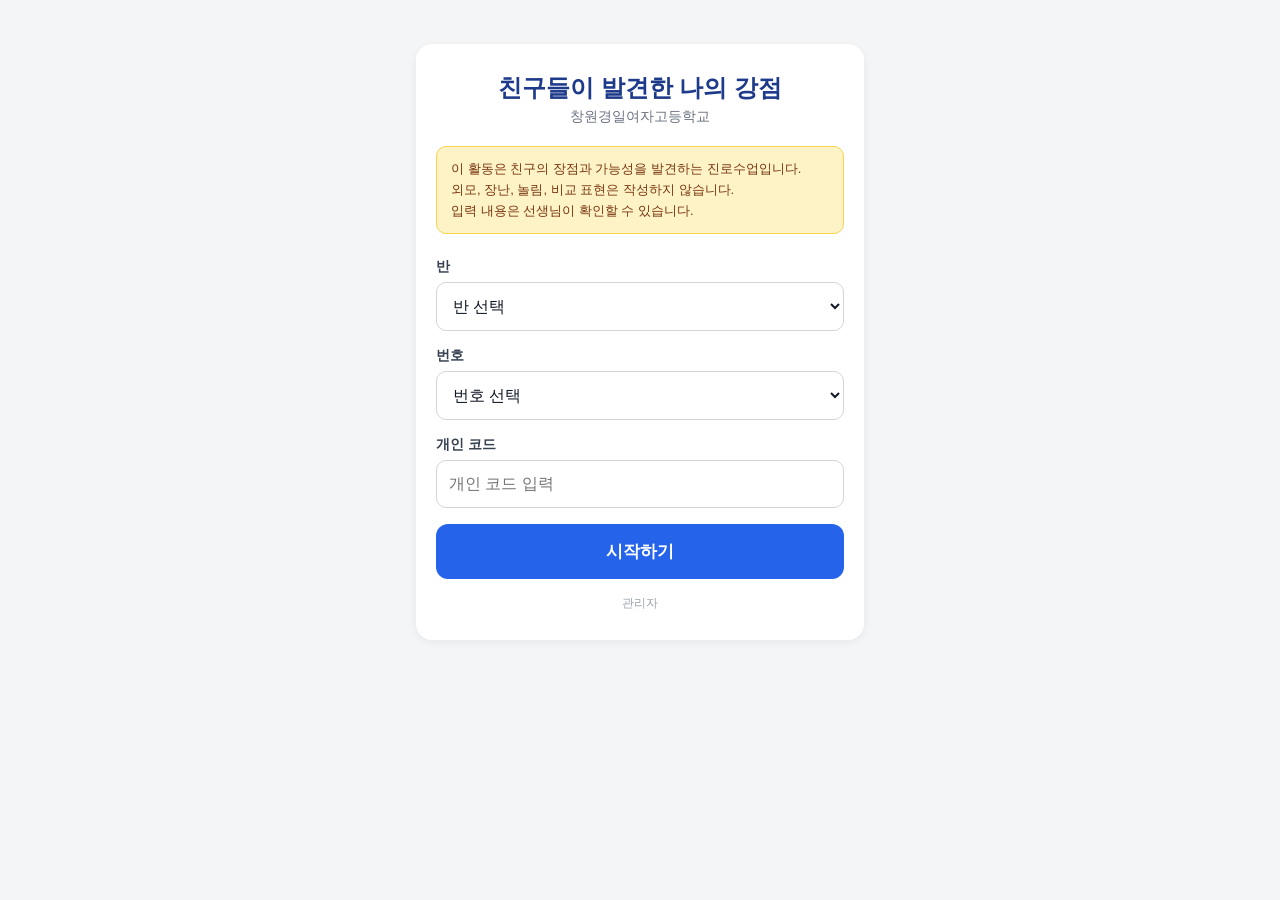
<file: index.html>
<!DOCTYPE html>
<html lang="ko">
<head>
<meta charset="UTF-8">
<meta name="viewport" content="width=device-width, initial-scale=1.0, maximum-scale=1.0, user-scalable=no">
<title>친구들이 발견한 나의 강점</title>
<link rel="stylesheet" href="style.css">
</head>
<body>

<div id="app">

  <!-- ===================== 화면 1: 로그인 ===================== -->
  <section id="screen-login" class="screen active">
    <div class="card">
      <h1 id="program-title" class="title">친구가 보는 나의 강점</h1>
      <p id="school-name" class="subtitle"></p>

      <div class="notice-box">
        이 활동은 친구의 장점과 가능성을 발견하는 진로수업입니다.<br>
        외모, 장난, 놀림, 비교 표현은 작성하지 않습니다.<br>
        입력 내용은 선생님이 확인할 수 있습니다.
      </div>

      <div class="form-group">
        <label for="select-class">반</label>
        <select id="select-class"></select>
      </div>

      <div class="form-group">
        <label for="select-number">번호</label>
        <select id="select-number"></select>
      </div>

      <div class="form-group">
        <label for="input-code">개인 코드</label>
        <input type="tel" id="input-code" placeholder="개인 코드 입력" inputmode="numeric">
      </div>

      <p id="login-error" class="error-text hidden"></p>

      <button id="btn-login" class="btn btn-primary btn-large">시작하기</button>
      <a href="admin.html" class="admin-link">관리자</a>
    </div>
  </section>

  <!-- ===================== 화면 2: 친구 대시보드 ===================== -->
  <section id="screen-dashboard" class="screen">
    <div class="dashboard-header">
      <div class="user-info">
        <span id="dash-class-number"></span>
        <strong id="dash-name"></strong>
      </div>
      <div class="progress-wrap">
        <div class="progress-text"><span id="progress-current">0</span> / <span id="progress-total">0</span> 완료</div>
        <div class="progress-bar"><div id="progress-fill" class="progress-fill"></div></div>
      </div>
    </div>

    <div id="friend-grid" class="friend-grid"></div>

    <div class="bottom-fixed">
      <button id="btn-final-submit" class="btn btn-primary btn-large" disabled>최종 제출하기</button>
    </div>
  </section>

  <!-- ===================== 화면 3: 작성 화면 ===================== -->
  <section id="screen-write" class="screen">
    <div class="write-header">
      <button id="btn-back-dashboard" class="btn-icon">← 목록</button>
      <div class="target-info">
        <span id="write-target-number"></span>
        <strong id="write-target-name"></strong>
         </div>
    </div>

    <div class="write-body">

      <!-- 강점1 + 이유1 -->
      <div class="form-section strength-block">
        <h3>강점 ① <span class="step-badge">1번째</span></h3>
        <div id="strength1-options" class="option-grid"></div>
        <div id="other-strength1-wrap" class="other-input-wrap hidden">
          <input type="text" id="other-strength1-input" placeholder="강점 직접 입력">>
        </div>

        <h3 class="reason-title">왜 그렇게 생각했나요?</h3>
        <div id="reason1-options" class="option-grid option-grid-single"></div>
        <div id="other-reason1-wrap" class="other-input-wrap hidden">
          <input type="text" id="other-reason1-input" placeholder="이유 직접 입력">
        </div>
      </div>

      <div class="block-divider"></div>

      <!-- 강점2 + 이유2 -->
      <div class="form-section strength-block">
        <h3>강점 ② <span class="step-badge">2번째</span></h3>
        <div id="strength2-options" class="option-grid"></div>
        <div id="other-strength2-wrap" class="other-input-wrap hidden">
          <input type="text" id="other-strength2-input" placeholder="강점 직접 입력">
        </div>

        <h3 class="reason-title">왜 그렇게 생각했나요?</h3>
        <div id="reason2-options" class="option-grid option-grid-single"></div>
        <div id="other-reason2-wrap" class="other-input-wrap hidden">
          <input type="text" id="other-reason2-input" placeholder="이유 직접 입력">
        </div>
      </div>

      <div class="form-section">
        <h3>친구에게 추가 한마디 <span class="optional-badge">선택사항</span></h3>
        <p class="helper-text">이 친구에게 응원이나 격려가 되는 말을 남겨보세요.</p>
        <textarea id="message-input" placeholder="예) 너의 끈기는 진짜 대단해. 앞으로도 그 모습 잃지 마! (선택)"></textarea>
<p id="message-counter" class="char-counter">0자</p>
      </div>

      <p id="write-error" class="error-text hidden"></p>

    </div>

    <div class="bottom-fixed bottom-fixed-double">
      <button id="btn-save-next" class="btn btn-primary btn-large">저장하고 다음 친구</button>
      <button id="btn-save-dashboard" class="btn btn-secondary btn-large">저장하고 목록으로</button>
    </div>
  </section>

  <!-- ===================== 화면 4: 최종 제출 확인 ===================== -->
  <section id="screen-confirm" class="screen">
    <div class="card center-card">
      <h2>최종 제출</h2>
      <p class="confirm-text">모든 친구 작성이 완료되었습니다.<br>제출 후에는 <strong>수정할 수 없습니다.</strong></p>
      <button id="btn-confirm-submit" class="btn btn-primary btn-large">제출 확정</button>
      <button id="btn-cancel-submit" class="btn btn-text">취소하고 돌아가기</button>
    </div>
  </section>

  <!-- ===================== 화면 5: 제출 완료 ===================== -->
  <section id="screen-done" class="screen">
    <div class="card center-card">
      <div class="done-icon">✓</div>
      <h2>제출 완료</h2>
      <p class="confirm-text">참여해 주셔서 감사합니다.<br>친구들이 발견한 나의 가능성을<br>곧 확인할 수 있어요.</p>
      <button id="btn-view-result" class="btn btn-primary btn-large">내 결과 보기</button>
    </div>
  </section>

  <!-- ===================== 화면 6: 내 결과 ===================== -->
  <section id="screen-result" class="screen">
    <div class="result-wrap">

      <!-- 결과 미생성 안내 -->
      <div id="result-not-ready" class="card center-card hidden">
        <h2>아직 준비 중이에요</h2>
        <p class="confirm-text">아직 결과가 정리되지 않았습니다.<br>선생님 안내 후 다시 확인해 주세요.</p>
        <button id="btn-result-back-done" class="btn btn-secondary btn-large">돌아가기</button>
      </div>

      <!-- 결과 본문 -->
      <div id="result-content" class="hidden">

        <div class="result-header">
          <p class="result-greeting-sub">한 학기 동안 함께해줘서 고마워</p>
          <p class="result-greeting">친구가 보는 <span id="result-name"></span>의 강점</p>
        </div>

        <div class="result-card">
          <h3 class="result-title">친구들이 발견한 너의 강점</h3>
          <div id="result-strength-list"></div>
        </div>

        <div class="result-card">
          <h3 class="result-title">친구들이 기억한 너의 모습</h3>
          <div id="result-reason-list"></div>
        </div>

        <div id="result-other-strength-wrap" class="result-card hidden">
          <h3 class="result-title">친구들이 떠올린 너의 이미지</h3>
          <p id="result-other-strength" class="result-tag-text"></p>
        </div>

        <div id="result-other-reason-wrap" class="result-card hidden">
          <h3 class="result-title">기타 이유 모음</h3>
          <p id="result-other-reason" class="result-tag-text"></p>
        </div>

        <div id="result-feedback-wrap" class="result-card hidden">
         <h3 class="result-title">친구들이 발견한 강점과 이유</h3>
         <div id="result-feedback-list" class="message-list"></div>
         <button id="btn-feedback-more" class="btn-more hidden">더 보기</button>
        </div>

        <div id="result-message-wrap" class="result-card hidden">
          <h3 class="result-title">친구들이 남긴 한마디</h3>
          <div id="result-message-list" class="message-list"></div>
          <button id="btn-message-more" class="btn-more hidden">더 보기</button>
        </div>

        <div class="result-card center-card">
          <p class="confirm-text">친구들이 발견한 너의 강점이<br>2학기 너의 새로운 가능성이 되길 바라 :)</p>
        </div>

        <button id="btn-result-back-done2" class="btn btn-text">처음 화면으로</button>

      </div>

    </div>
  </section>

  <!-- ===================== 공통: 로딩 오버레이 ===================== -->
  <div id="loading-overlay" class="loading-overlay hidden">
    <div class="spinner"></div>
    <p id="loading-text">저장 중...</p>
  </div>

  <!-- ===================== 공통: 저장 실패 모달 ===================== -->
  <div id="error-modal" class="modal-overlay hidden">
    <div class="modal-box">
      <p id="error-modal-text" class="error-modal-text"></p>
      <button id="btn-retry" class="btn btn-primary">다시 시도</button>
      <button id="btn-error-close" class="btn btn-text">닫기</button>
    </div>
  </div>

</div>

<script src="config.js"></script>
<script src="app.js"></script>
</body>
</html>
</file>
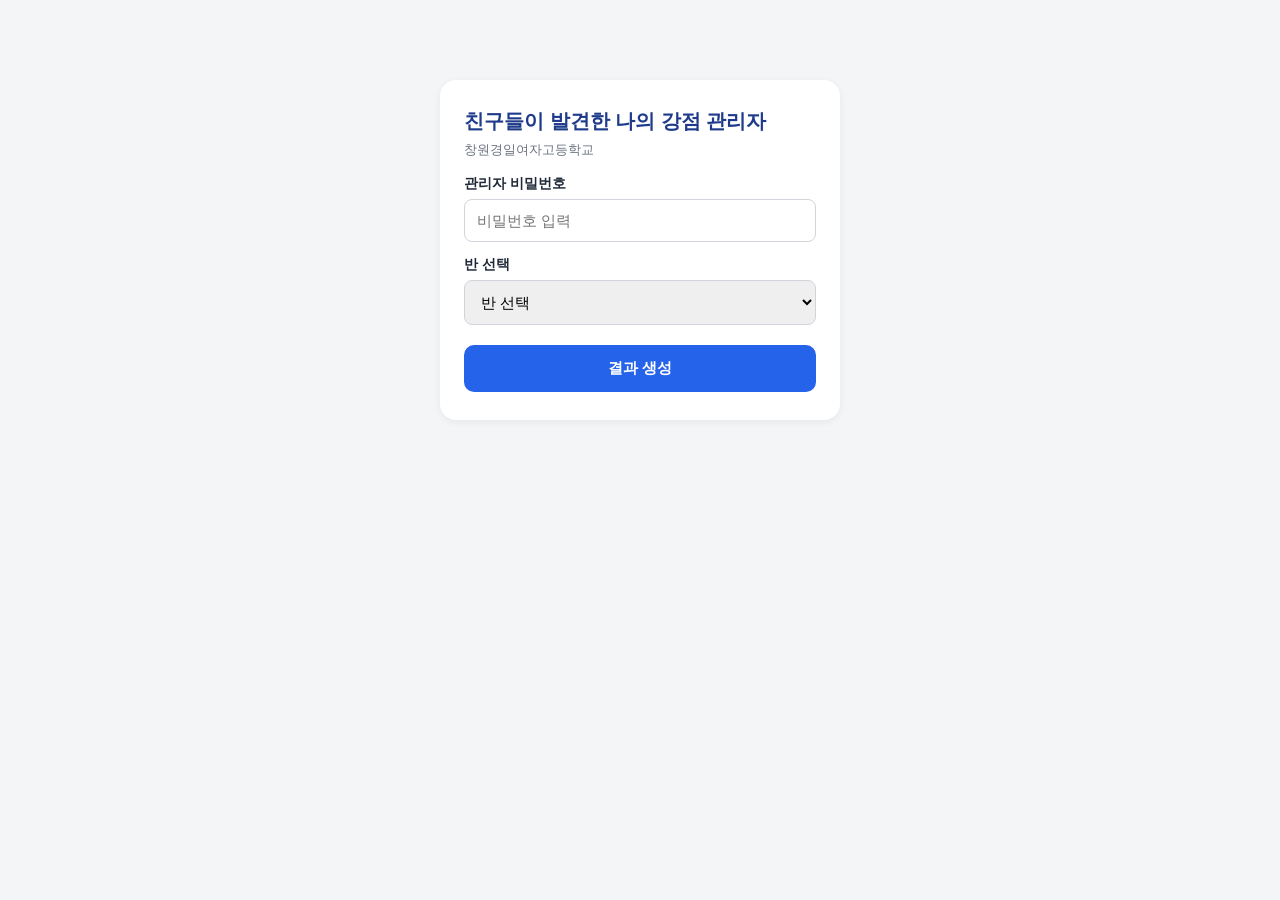
<file: admin.html>
<!DOCTYPE html>
<!--
  우리 반 강점지도 - 관리자 화면 파일입니다.
  학교명, 반 목록, GAS_URL 등은 config.js에서 수정하세요.
  이 파일은 원칙적으로 수정하지 않습니다.
-->
<html lang="ko">
<head>
<meta charset="UTF-8">
<meta name="viewport" content="width=device-width, initial-scale=1.0">
<title>우리 반 강점지도 - 관리자</title>
<style>
  * { margin: 0; padding: 0; box-sizing: border-box; }
  body {
    font-family: -apple-system, "Apple SD Gothic Neo", "Malgun Gothic", sans-serif;
    background: #f4f5f7;
    padding: 20px;
    color: #1f2937;
  }
  .login-box {
    max-width: 400px;
    margin: 60px auto;
    background: #fff;
    border-radius: 16px;
    padding: 28px 24px;
    box-shadow: 0 2px 8px rgba(0,0,0,0.06);
  }
  .login-box h1 {
    font-size: 20px;
    margin-bottom: 6px;
    color: #1e3a8a;
  }
  .sub-title {
    font-size: 13px;
    color: #6b7280;
    margin-bottom: 16px;
  }
  .login-box label {
    display: block;
    font-size: 14px;
    font-weight: 600;
    margin-bottom: 6px;
    margin-top: 14px;
  }
  .login-box select, .login-box input {
    width: 100%;
    padding: 12px;
    border: 1.5px solid #d1d5db;
    border-radius: 8px;
    font-size: 15px;
  }
  .login-box button {
    width: 100%;
    margin-top: 20px;
    padding: 14px;
    background: #2563eb;
    color: #fff;
    border: none;
    border-radius: 10px;
    font-size: 15px;
    font-weight: 700;
    cursor: pointer;
  }
  .error-text { color: #dc2626; font-size: 13px; margin-top: 10px; }
  .hidden { display: none !important; }

  #result-area {
    max-width: 900px;
    margin: 0 auto;
    display: grid;
    grid-template-columns: repeat(2, 1fr);
    gap: 14px;
    align-items: start;
  }
  .student-card {
    margin-bottom: 0;
  }
  @media (max-width: 640px) {
    #result-area { grid-template-columns: 1fr; }
  }
  .student-card {
    background: #fff;
    border-radius: 14px;
    padding: 18px 16px;
    box-shadow: 0 2px 6px rgba(0,0,0,0.05);
  }
  .student-header {
    font-size: 16px;
    font-weight: 700;
    color: #1e3a8a;
    margin-bottom: 10px;
    padding-bottom: 8px;
    border-bottom: 1px solid #e5e7eb;
  }
  .student-section-title {
    font-size: 12px;
    color: #6b7280;
    margin: 10px 0 6px;
  }
  .strength-row {
    display: flex;
    justify-content: space-between;
    font-size: 13px;
    padding: 4px 0;
  }
  .strength-row .name { font-weight: 600; }
  .strength-row .count { color: #2563eb; }
  .reason-tag-admin {
    display: inline-block;
    font-size: 11px;
    background: #f1f5f9;
    color: #4b5563;
    padding: 3px 8px;
    border-radius: 12px;
    margin: 0 4px 4px 0;
  }
  .other-text-admin {
    font-size: 12px;
    color: #4b5563;
    background: #f9fafb;
    padding: 6px 8px;
    border-radius: 6px;
    margin-top: 4px;
  }
.message-list-admin {
  display: flex;
  flex-direction: column;
  gap: 8px;
}

.message-admin {
  font-size: 12px;
  color: #1e3a8a;
  background: #eff6ff;
  padding: 8px 10px;
  border-radius: 8px;
  margin: 4px 0;
  line-height: 1.6;
  white-space: normal;
}

.message-admin.muted {
  color: #6b7280;
  background: #f9fafb;
}
  .top-bar {
    max-width: 900px;
    margin: 0 auto 16px;
    display: flex;
    justify-content: space-between;
    align-items: center;
  }
  .top-bar select {
    padding: 8px 10px;
    border-radius: 8px;
    border: 1.5px solid #d1d5db;
    font-size: 14px;
  }
  .logout-btn {
    background: none;
    border: none;
    color: #2563eb;
    font-size: 13px;
    cursor: pointer;
  }
  .loading-text {
    text-align: center;
    color: #6b7280;
    margin: 40px 0;
    grid-column: 1 / -1;
  }

  @media print {
    body { background: #fff; padding: 0; }
    .top-bar { display: none; }
    #result-area {
      max-width: 100%;
      grid-template-columns: repeat(3, 1fr);
      gap: 10px;
    }
    .student-card {
      box-shadow: none;
      border: 1px solid #d1d5db;
      page-break-inside: avoid;
      break-inside: avoid;
    }
  }
</style>
</head>
<body>

<div id="login-screen" class="login-box">
  <h1 id="admin-title">강점지도 관리자</h1>
  <p id="admin-school-name" class="sub-title"></p>
  <label for="admin-password">관리자 비밀번호</label>
  <input type="password" id="admin-password" placeholder="비밀번호 입력">
  <label for="admin-class">반 선택</label>
  <select id="admin-class"></select>
  <p id="admin-error" class="error-text hidden"></p>
  <button id="btn-admin-login">결과 생성</button>
</div>

<div id="result-screen" class="hidden">
  <div class="top-bar">
    <select id="admin-class-switch"></select>
    <button id="btn-admin-logout" class="logout-btn">반 변경</button>
  </div>
  <div id="result-area"></div>
</div>

<script src="config.js"></script>
<script>
function escapeHTML(value) {
  return String(value || "")
    .replaceAll("&", "&amp;")
    .replaceAll("<", "&lt;")
    .replaceAll(">", "&gt;")
    .replaceAll('"', "&quot;")
    .replaceAll("'", "&#039;");
}

function apiGet(params) {
  const query = new URLSearchParams(params).toString();
  return fetch(GAS_URL + "?" + query).then(function (res) { return res.json(); });
}

let adminPassword = "";

function initClassSelects() {
  const opts = '<option value="">반 선택</option>' +
    CLASS_LIST.map(function (c) { return '<option value="' + c + '">' + c + '반</option>'; }).join("");
  document.getElementById("admin-class").innerHTML = opts;
  document.getElementById("admin-class-switch").innerHTML = opts;
}

function loadClassResults(classNo) {
  document.getElementById("result-area").innerHTML = '<p class="loading-text">불러오는 중...</p>';
  apiGet({ action: "getAllResultsForAdmin", password: adminPassword, classNo: classNo })
    .then(function (res) {
      if (!res.ok) {
        document.getElementById("result-area").innerHTML =
          '<p class="loading-text">' + escapeHTML(res.message || "오류가 발생했습니다.") + '</p>';
        return;
      }
      if (!res.data.generated || res.data.students.length === 0) {
        document.getElementById("result-area").innerHTML =
          '<p class="loading-text">아직 결과가 정리되지 않았습니다. generateResults를 먼저 실행하세요.</p>';
        return;
      }
      renderAllStudents(res.data.students);
    })
    .catch(function () {
      document.getElementById("result-area").innerHTML =
        '<p class="loading-text">네트워크 오류가 발생했습니다.</p>';
    });
}

function renderAllStudents(students) {
  const html = students.map(function (s) {
    const strengthRows = [1, 2, 3].map(function (n) {
      const label = String(s['강점' + n + '위'] || '').trim();
      const count = s['강점' + n + '위횟수'] || 0;
      if (!label) return "";
      return '<div class="strength-row"><span class="name">' + escapeHTML(label) +
        '</span><span class="count">' + count + '번 선택</span></div>';
    }).join("");

    const reasonTags = [1, 2, 3].map(function (n) {
      const label = String(s['주요이유' + n + '위'] || '').trim();
      if (!label) return "";
      return '<span class="reason-tag-admin">' + escapeHTML(label) + '</span>';
    }).join("");

    const otherStrength = String(s['기타강점모음'] || '').trim();
const otherReason = String(s['기타이유모음'] || '').trim();

const feedbacks = String(s['전체피드백모음'] || '').trim();
const messages = String(s['한마디모음'] || '').trim();

let feedbackList = [];
if (feedbacks) {
  if (feedbacks.indexOf("---FEEDBACK---") >= 0) {
    feedbackList = feedbacks.split("---FEEDBACK---").filter(function (m) {
      return m.trim();
    });
  } else {
    feedbackList = feedbacks.split("\n").filter(function (m) {
      return m.trim();
    });
  }
}

let messageList = [];
if (messages) {
  messageList = messages.split("\n").filter(function (m) {
    return m.trim();
  });
}
    let block = '<div class="student-card">';
    block += '<div class="student-header">' + escapeHTML(s['번호']) + '번 ' + escapeHTML(s['이름']) + '</div>';
    block += '<p class="student-section-title">강점 TOP3</p>' + strengthRows;
    block += '<p class="student-section-title">친구들이 기억한 모습</p>' + reasonTags;

    if (otherStrength) {
      block += '<p class="student-section-title">친구들이 떠올린 이미지</p>';
      block += '<div class="other-text-admin">' + escapeHTML(otherStrength) + '</div>';
    }
    if (otherReason) {
      block += '<p class="student-section-title">기타 이유</p>';
      block += '<div class="other-text-admin">' + escapeHTML(otherReason) + '</div>';
    }
    block += '<p class="student-section-title">친구들이 발견한 강점과 이유</p>';

if (feedbackList.length > 0) {
  block += '<div class="message-list-admin">';
  block += feedbackList.map(function (m) {
    return '<div class="message-admin">' +
      escapeHTML(m.trim()).replace(/\n/g, '<br>') +
      '</div>';
  }).join("");
  block += '</div>';
} else {
  block += '<div class="message-admin muted">아직 표시할 강점·이유 내용이 없습니다.</div>';
}

block += '<p class="student-section-title">친구들이 남긴 한마디</p>';

if (messageList.length > 0) {
  block += '<div class="message-list-admin">';
  block += messageList.map(function (m) {
    return '<div class="message-admin">' +
      escapeHTML(m.trim()) +
      '</div>';
  }).join("");
  block += '</div>';
} else {
  block += '<div class="message-admin muted">아직 표시할 한마디가 없습니다.</div>';
}
    block += '</div>';
    return block;
  }).join("");

  document.getElementById("result-area").innerHTML = html || '<p class="loading-text">학생 데이터가 없습니다.</p>';
}

document.addEventListener("DOMContentLoaded", function () {
  const adminTitleEl = document.getElementById("admin-title");
  const adminSchoolEl = document.getElementById("admin-school-name");

  if (adminTitleEl && typeof PROGRAM_TITLE !== "undefined") {
    adminTitleEl.textContent = PROGRAM_TITLE + " 관리자";
  }
  if (adminSchoolEl && typeof SCHOOL_NAME !== "undefined") {
    adminSchoolEl.textContent = SCHOOL_NAME;
  }

  initClassSelects();

  document.getElementById("btn-admin-login").addEventListener("click", function () {
    const password = document.getElementById("admin-password").value.trim();
    const classNo = document.getElementById("admin-class").value;
    const errorEl = document.getElementById("admin-error");
    errorEl.classList.add("hidden");

    if (!password || !classNo) {
      errorEl.textContent = "비밀번호와 반을 모두 선택하세요.";
      errorEl.classList.remove("hidden");
      return;
    }

    adminPassword = password;
    document.getElementById("login-screen").classList.add("hidden");
    document.getElementById("result-screen").classList.remove("hidden");
    document.getElementById("admin-class-switch").value = classNo;
    loadClassResults(classNo);
  });

  document.getElementById("admin-class-switch").addEventListener("change", function () {
    loadClassResults(this.value);
  });

  document.getElementById("btn-admin-logout").addEventListener("click", function () {
    document.getElementById("result-screen").classList.add("hidden");
    document.getElementById("login-screen").classList.remove("hidden");
    document.getElementById("admin-error").classList.add("hidden");
  });
});
</script>
</body>
</html>
</file>
<file: style.css>
/* ===================== 기본 설정 ===================== */
* {
  margin: 0;
  padding: 0;
  box-sizing: border-box;
  -webkit-tap-highlight-color: transparent;
}

html, body {
  width: 100%;
  height: 100%;
  font-family: -apple-system, BlinkMacSystemFont, "Apple SD Gothic Neo",
               "Pretendard", "Malgun Gothic", sans-serif;
  background: #f4f5f7;
  color: #1f2937;
  font-size: 16px;
  -webkit-font-smoothing: antialiased;
}

button {
  font-family: inherit;
  cursor: pointer;
  border: none;
  background: none;
}

input, select, textarea {
  font-family: inherit;
  font-size: 16px; /* iOS 자동 확대 방지 */
}

#app {
  max-width: 480px;
  margin: 0 auto;
  min-height: 100vh;
  position: relative;
  background: #f4f5f7;
}

/* ===================== 화면 전환 ===================== */
.screen {
  display: none;
  min-height: 100vh;
  padding: 20px 16px 100px;
}
.screen.active {
  display: block;
}

/* ===================== 공통 카드 ===================== */
.card {
  background: #ffffff;
  border-radius: 16px;
  padding: 28px 20px;
  box-shadow: 0 2px 8px rgba(0,0,0,0.06);
  margin-top: 24px;
}

.center-card {
  text-align: center;
  margin-top: 80px;
}

.title {
  font-size: 24px;
  font-weight: 800;
  text-align: center;
  color: #1e3a8a;
}

.subtitle {
  font-size: 14px;
  text-align: center;
  color: #6b7280;
  margin-top: 4px;
  margin-bottom: 20px;
}

.notice-box {
  background: #fef3c7;
  border: 1px solid #fcd34d;
  border-radius: 10px;
  padding: 12px 14px;
  font-size: 13px;
  line-height: 1.6;
  color: #78350f;
  margin-bottom: 24px;
}

/* ===================== 폼 요소 ===================== */
.form-group {
  margin-bottom: 16px;
}

.form-group label {
  display: block;
  font-size: 14px;
  font-weight: 600;
  color: #374151;
  margin-bottom: 6px;
}

select, input[type="text"], input[type="tel"], textarea {
  width: 100%;
  padding: 14px 12px;
  border: 1.5px solid #d1d5db;
  border-radius: 10px;
  background: #fff;
  color: #111827;
}

select:focus, input:focus, textarea:focus {
  outline: none;
  border-color: #3b82f6;
}

textarea {
  resize: none;
  min-height: 80px;
  line-height: 1.5;
}

/* ===================== 버튼 ===================== */
.btn {
  display: block;
  width: 100%;
  border-radius: 12px;
  font-weight: 700;
  transition: opacity 0.15s, transform 0.1s;
}
.btn:active {
  transform: scale(0.98);
}

.btn-large {
  padding: 16px;
  font-size: 17px;
}

.btn-primary {
  background: #2563eb;
  color: #fff;
}
.btn-primary:disabled {
  background: #cbd5e1;
  color: #94a3b8;
}

.btn-secondary {
  background: #e5e7eb;
  color: #374151;
  margin-top: 10px;
}

.btn-text {
  background: none;
  color: #6b7280;
  font-size: 14px;
  font-weight: 500;
  padding: 12px;
  margin-top: 4px;
  width: 100%;
  text-align: center;
}

.btn-icon {
  background: none;
  color: #2563eb;
  font-size: 15px;
  font-weight: 600;
  padding: 8px 0;
}

.admin-link {
  display: block;
  text-align: center;
  margin-top: 16px;
  font-size: 12px;
  color: #9ca3af;
  text-decoration: none;
}

.error-text {
  color: #dc2626;
  font-size: 13px;
  margin: 8px 0;
  text-align: center;
}

.hidden {
  display: none !important;
}

/* ===================== 대시보드 ===================== */
.dashboard-header {
  background: #1e3a8a;
  color: #fff;
  padding: 18px 16px;
  border-radius: 14px;
  margin-bottom: 16px;
}

.user-info {
  font-size: 15px;
  margin-bottom: 12px;
}
.user-info span {
  opacity: 0.8;
  margin-right: 6px;
}
.user-info strong {
  font-size: 18px;
}

.progress-text {
  font-size: 14px;
  margin-bottom: 6px;
  font-weight: 600;
}

.progress-bar {
  width: 100%;
  height: 10px;
  background: rgba(255,255,255,0.25);
  border-radius: 10px;
  overflow: hidden;
}

.progress-fill {
  height: 100%;
  background: #34d399;
  width: 0%;
  transition: width 0.3s;
}

.friend-grid {
  display: grid;
  grid-template-columns: repeat(3, 1fr);
  gap: 10px;
}

.friend-card {
  background: #e5e7eb;
  border-radius: 14px;
  padding: 16px 6px;
  text-align: center;
  font-weight: 700;
  color: #4b5563;
  position: relative;
  min-height: 76px;
  display: flex;
  flex-direction: column;
  justify-content: center;
  align-items: center;
}

.friend-card .f-number {
  font-size: 12px;
  font-weight: 500;
  opacity: 0.7;
  margin-bottom: 4px;
}

.friend-card .f-name {
  font-size: 15px;
}

.friend-card.done {
  background: #34d399;
  color: #fff;
}
.friend-card.done .f-number {
  color: #ecfdf5;
}
.friend-card.done::after {
  content: "✓";
  position: absolute;
  top: 4px;
  right: 8px;
  font-size: 13px;
}

/* ===================== 하단 고정 버튼 ===================== */
.bottom-fixed {
  position: fixed;
  bottom: 0;
  left: 0;
  right: 0;
  max-width: 480px;
  margin: 0 auto;
  background: #f4f5f7;
  padding: 12px 16px calc(12px + env(safe-area-inset-bottom));
  box-shadow: 0 -4px 12px rgba(0,0,0,0.05);
}

.bottom-fixed-double {
  display: flex;
  flex-direction: column;
}

/* ===================== 작성 화면 ===================== */
.write-header {
  position: sticky;
  top: 0;
  background: #f4f5f7;
  padding: 8px 0 12px;
  z-index: 10;
}

.target-info {
  margin-top: 6px;
  background: #fff;
  border-radius: 12px;
  padding: 14px 16px;
  display: flex;
  align-items: center;
  gap: 8px;
  flex-wrap: wrap;
}

.target-info .f-number-label {
  color: #6b7280;
  font-size: 14px;
}

.target-info strong {
  font-size: 19px;
  color: #111827;
}

.career-badge {
  background: #dbeafe;
  color: #1e40af;
  font-size: 12px;
  font-weight: 600;
  padding: 4px 8px;
  border-radius: 8px;
  margin-left: auto;
}

.form-section {
  margin-bottom: 26px;
}

.form-section h3 {
  font-size: 15px;
  font-weight: 700;
  margin-bottom: 10px;
  display: flex;
  align-items: center;
  gap: 8px;
}

.count-badge {
  background: #2563eb;
  color: #fff;
  font-size: 12px;
  font-weight: 700;
  padding: 2px 8px;
  border-radius: 20px;
}

.optional-badge {
  background: #e5e7eb;
  color: #6b7280;
  font-size: 11px;
  font-weight: 600;
  padding: 2px 8px;
  border-radius: 20px;
}

.option-grid {
  display: grid;
  grid-template-columns: repeat(2, 1fr);
  gap: 8px;
}

.option-btn {
  padding: 14px 8px;
  background: #fff;
  border: 1.5px solid #d1d5db;
  border-radius: 10px;
  font-size: 14px;
  font-weight: 600;
  color: #374151;
  text-align: center;
  line-height: 1.3;
}

.option-btn.selected {
  background: #2563eb;
  border-color: #2563eb;
  color: #fff;
}

.option-btn:disabled {
  opacity: 0.35;
}

.other-input-wrap {
  margin-top: 10px;
}

.char-counter {
  text-align: right;
  font-size: 12px;
  color: #9ca3af;
  margin-top: 4px;
}

/* ===================== 강점1/강점2 블록 구분 ===================== */
.strength-block {
  background: #fff;
  border-radius: 14px;
  padding: 16px 14px;
  border: 1.5px solid #e5e7eb;
}

.step-badge {
  background: #1e3a8a;
  color: #fff;
  font-size: 11px;
  font-weight: 700;
  padding: 2px 8px;
  border-radius: 20px;
}

.reason-title {
  font-size: 14px;
  font-weight: 700;
  margin-top: 16px;
  margin-bottom: 10px;
}

.block-divider {
  height: 1px;
  background: #e5e7eb;
  margin: 22px 0;
}

.helper-text {
  font-size: 13px;
  color: #6b7280;
  margin-bottom: 8px;
  line-height: 1.5;
}

/* ===================== 로딩 오버레이 ===================== */
.loading-overlay {
  position: fixed;
  inset: 0;
  background: rgba(0,0,0,0.45);
  display: flex;
  flex-direction: column;
  align-items: center;
  justify-content: center;
  color: #fff;
  z-index: 100;
  gap: 14px;
}

.spinner {
  width: 36px;
  height: 36px;
  border: 4px solid rgba(255,255,255,0.3);
  border-top-color: #fff;
  border-radius: 50%;
  animation: spin 0.8s linear infinite;
}

@keyframes spin {
  to { transform: rotate(360deg); }
}

/* ===================== 오류 모달 ===================== */
.modal-overlay {
  position: fixed;
  inset: 0;
  background: rgba(0,0,0,0.5);
  display: flex;
  align-items: center;
  justify-content: center;
  z-index: 110;
  padding: 0 20px;
}

.modal-box {
  background: #fff;
  border-radius: 16px;
  padding: 24px 20px;
  width: 100%;
  max-width: 340px;
  text-align: center;
}

.error-modal-text {
  font-size: 15px;
  color: #374151;
  margin-bottom: 18px;
  line-height: 1.5;
}

/* ===================== 완료 화면 ===================== */
.done-icon {
  width: 60px;
  height: 60px;
  background: #34d399;
  color: #fff;
  font-size: 32px;
  border-radius: 50%;
  display: flex;
  align-items: center;
  justify-content: center;
  margin: 0 auto 16px;
}

.confirm-text {
  font-size: 15px;
  color: #4b5563;
  line-height: 1.7;
  margin: 14px 0 22px;
}

/* ===================== 결과 화면 ===================== */
.result-wrap {
  padding-bottom: 30px;
}

.result-header {
  margin: 24px 0 16px;
  text-align: center;
}

.result-greeting-sub {
  font-size: 13px;
  color: #6b7280;
  margin-bottom: 4px;
}

.result-greeting {
  font-size: 18px;
  font-weight: 800;
  color: #1e3a8a;
  line-height: 1.5;
}

.result-card {
  background: #fff;
  border-radius: 14px;
  padding: 18px 16px;
  margin-bottom: 14px;
  box-shadow: 0 2px 6px rgba(0,0,0,0.05);
}

.result-title {
  font-size: 15px;
  font-weight: 700;
  margin-bottom: 12px;
  color: #1f2937;
}

.strength-card {
  background: #eff6ff;
  border-radius: 10px;
  padding: 12px 14px;
  display: flex;
  align-items: center;
  justify-content: space-between;
  margin-bottom: 8px;
}

.strength-card:last-child {
  margin-bottom: 0;
}

.strength-name {
  font-size: 15px;
  font-weight: 700;
  color: #1e3a8a;
}

.strength-count {
  font-size: 12px;
  color: #1e40af;
}

.reason-tag {
  display: inline-block;
  font-size: 12px;
  color: #4b5563;
  background: #f1f5f9;
  padding: 6px 12px;
  border-radius: 20px;
  margin: 0 6px 6px 0;
}

.result-tag-text {
  font-size: 14px;
  color: #4b5563;
  line-height: 1.7;
  background: #f9fafb;
  padding: 10px 12px;
  border-radius: 10px;
}

.message-list {
  display: flex;
  flex-direction: column;
  gap: 8px;
}

.message-item {
  background: #f8fafc;
  border-radius: 12px;
  padding: 10px 14px;
  font-size: 14px;
  color: #1f2937;
  line-height: 1.6;
}

.btn-more {
  width: 100%;
  margin-top: 10px;
  padding: 10px;
  background: #f1f5f9;
  border-radius: 10px;
  font-size: 13px;
  color: #4b5563;
  font-weight: 600;
}
</file>
